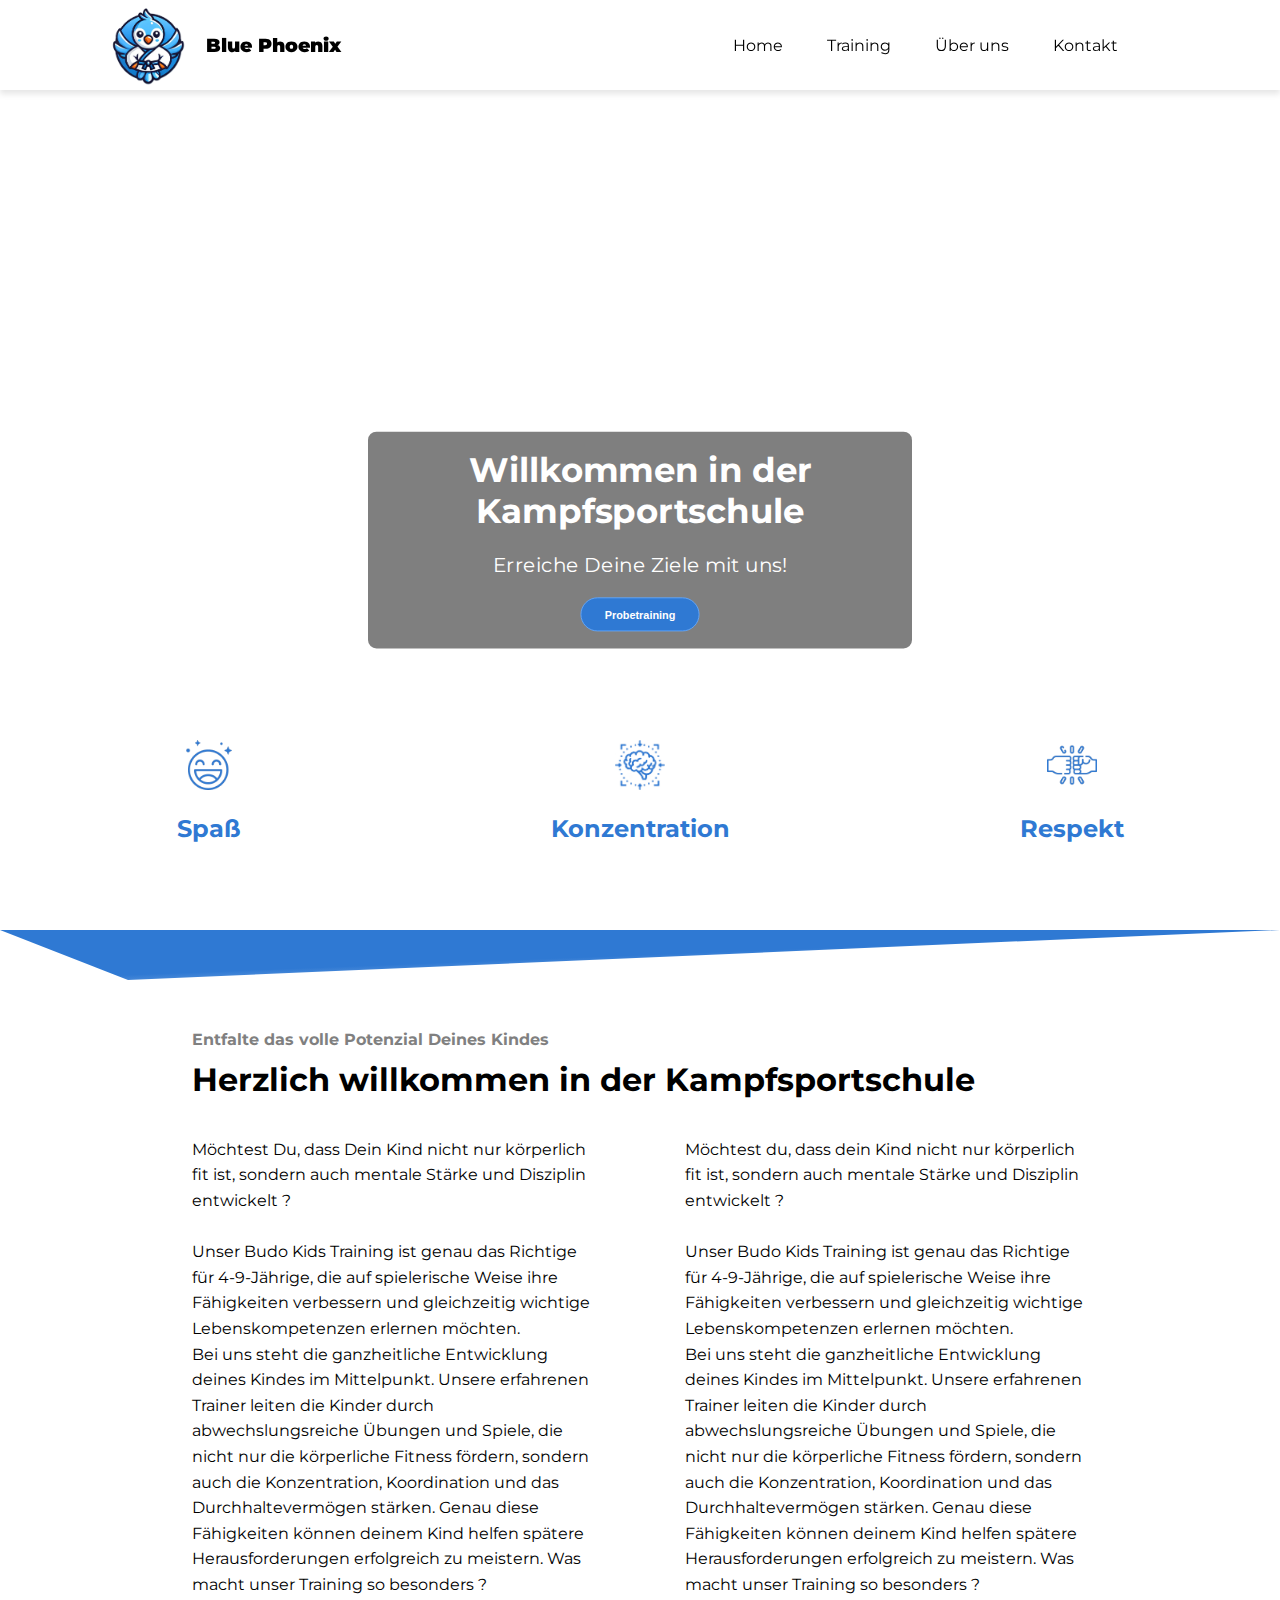
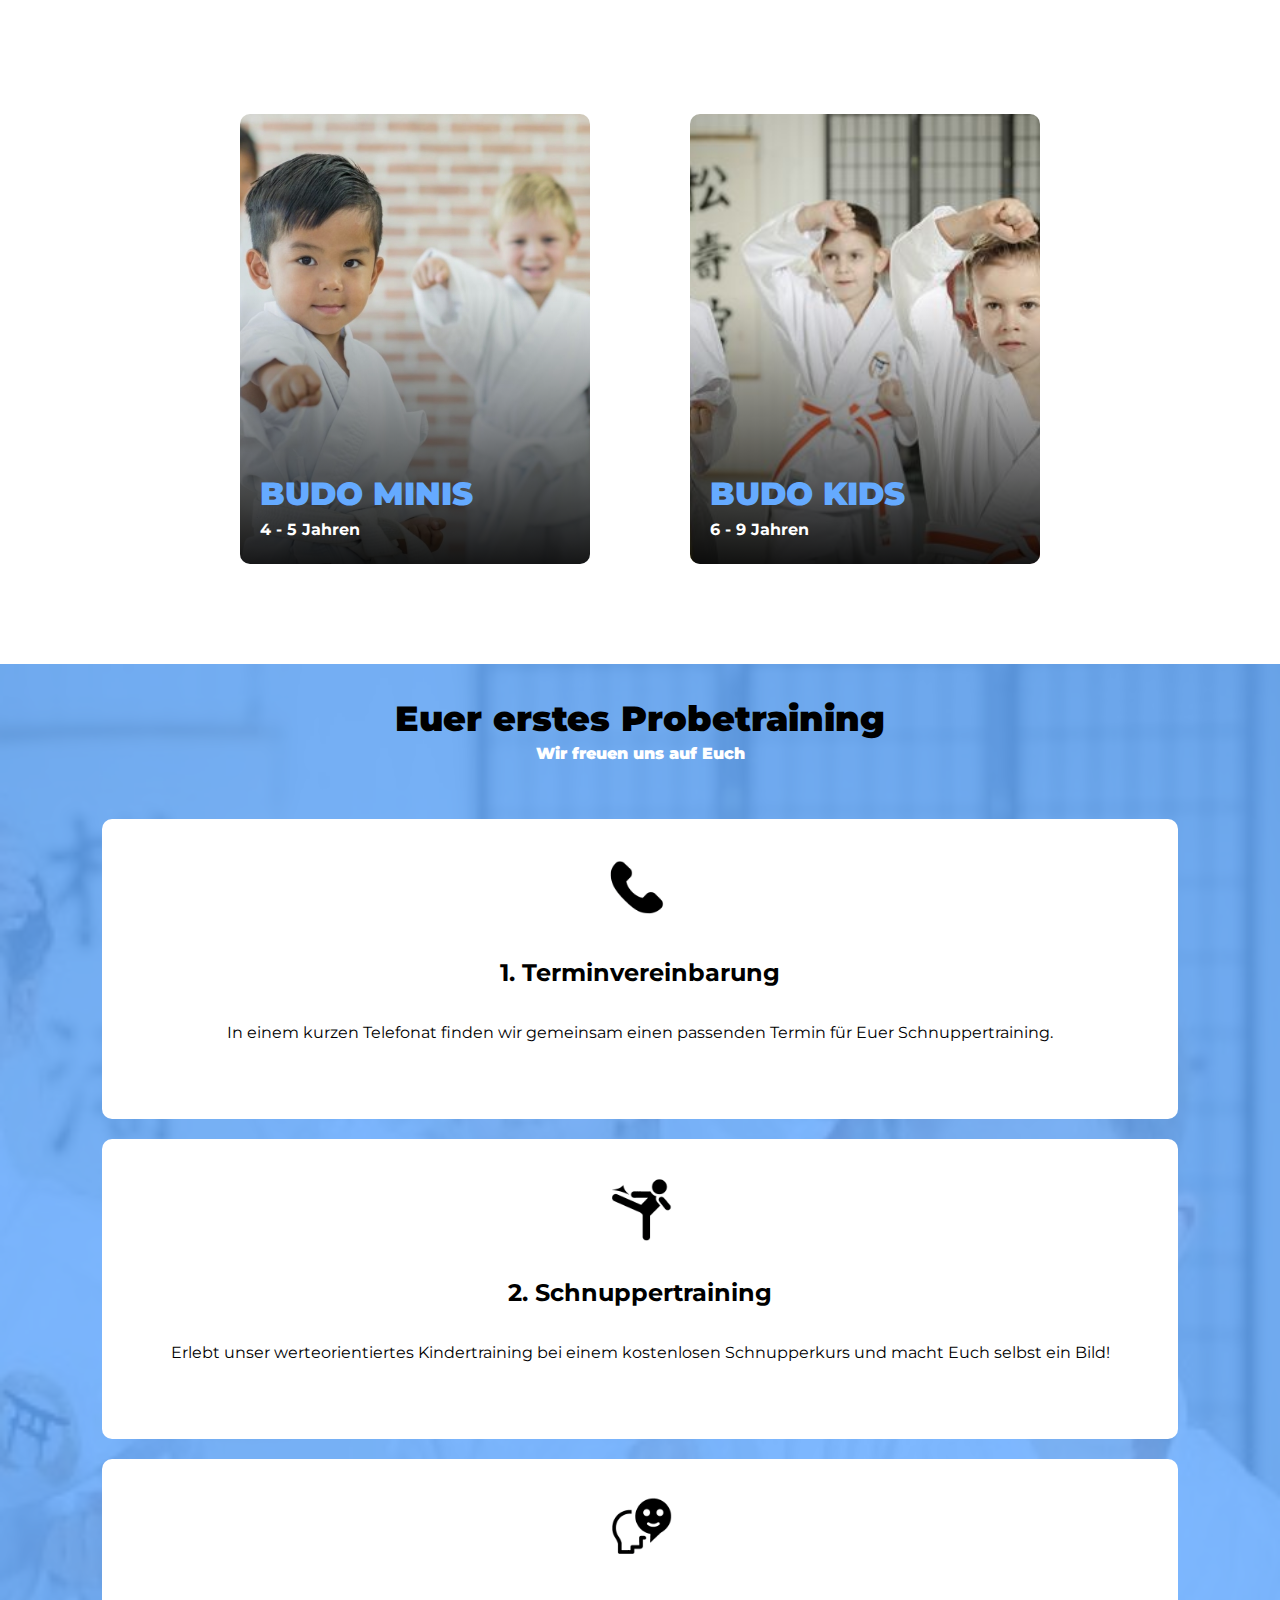
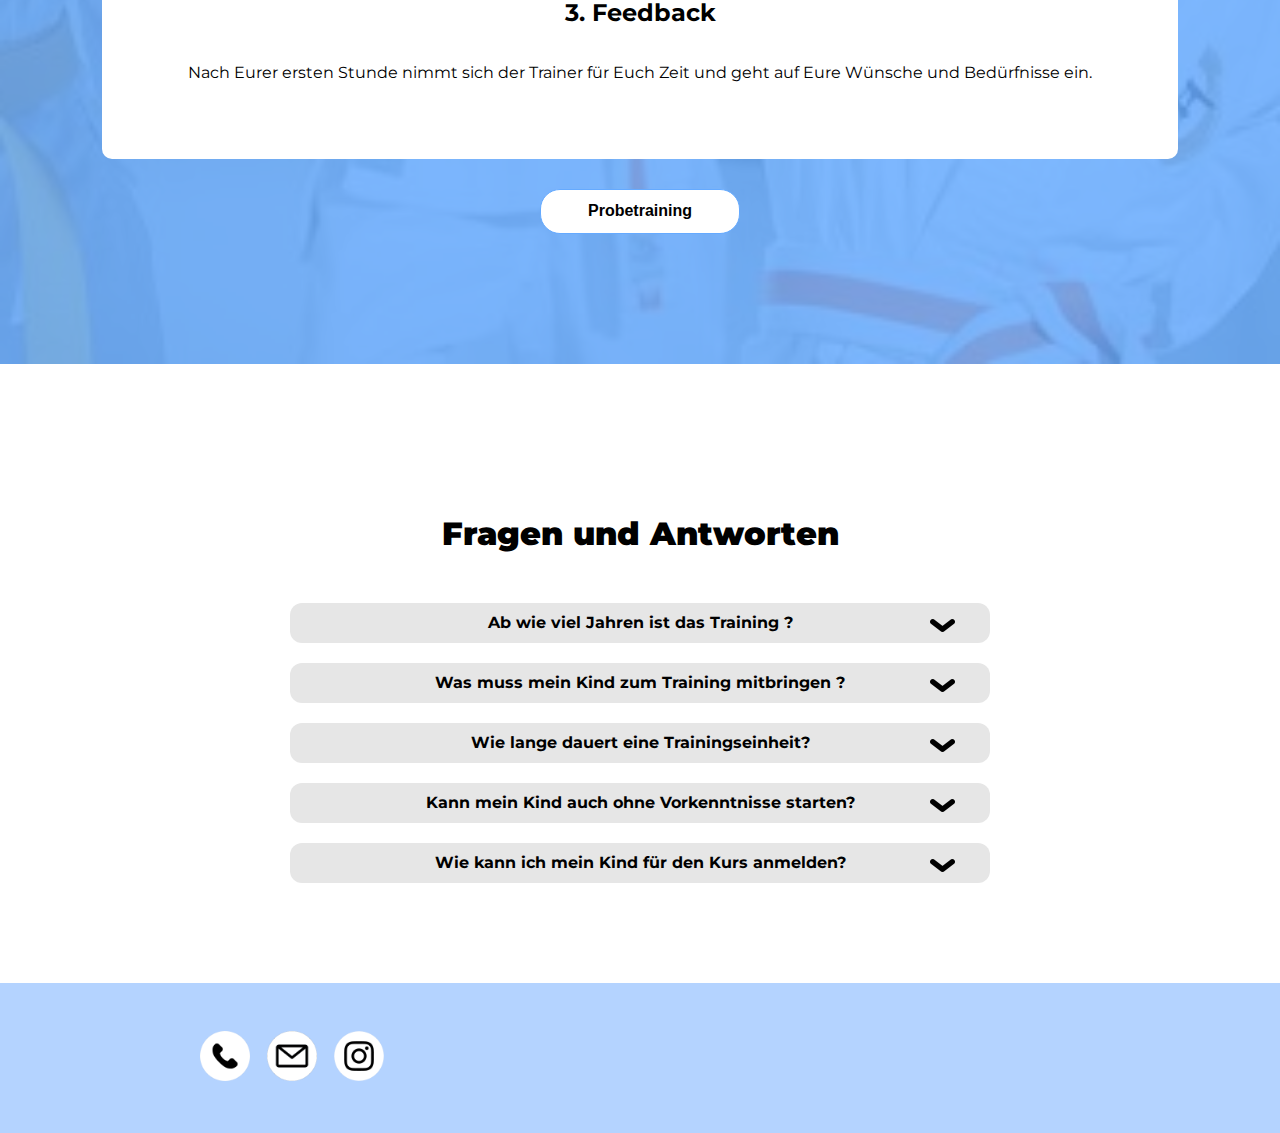
<file: index.html>
<!DOCTYPE html>
<html>
    
    <head>
        <!-- link to CSS file -->
        <link rel="stylesheet" href="s-header.css">
        <link rel="stylesheet" href="s-sidebar.css">
        <link rel="stylesheet" href="s-main.css">

        <!-- link to JS file -->
        <script src="myJavaScript.js" defer></script> 

        <!-- link top bar icon -->
        <link rel="shortcut icon" href="Images/Flaxi_Profil.png" type="image/x-icon">
        <!-- top bar title -->
        <title>Blue Phoenix</title>

        <meta name="viewport" content="width=device-width, initial-scale=1">

        <!-- Fontfamily: Robot & Montserrat -->
        <link href="https://fonts.googleapis.com/css2?family=Montserrat:wght@300;400;700&display=swap" rel="stylesheet">
    </head>

    <body>

        <div class="coverImage" id="CoverImage" onclick="openProbetrainingsAnmeldung()"></div>

        <div class="sideBar" id="Probetrainingsanmeldung">
            
            <form id="Kontaktformular" method="POST" class="sb-layout">
                <div>
                    <h3 style="margin: 0px 0px 0px -120px; cursor: pointer"><a onclick="openProbetrainingsAnmeldung()">✖</a></h3>
                </div>
                
                <div class="sb-title">
                    <h3 style="font-size: 25px;  margin-top: 30px">DEIN KOSTENLOSES <a style="color: #2f79d3; font-size: 30px">PROBETRAINING</a></h3>
                    <!-- <img style="position: relative; top: 13%; right: 0%; transform: rotate(20deg)" src="Images/Flaxi_Profil.png" alt="Flaxi_Profil" height="70px"> -->
                </div>

                <div>
                    <p class="sb-inputTitle">Dein Vor- & Nachname</p>
                    <input class="sb-inputField" name="ElternName" placeholder="Dein Name" required>
                </div>
                
                <div>
                    <p class="sb-inputTitle">Vor- & Nachname des Kindes</p>
                    <input class="sb-inputField" name="KindName" placeholder="Name Deines Kindes" required>
                </div>
                
                <div>
                    <p class="sb-inputTitle">Deine E-Mail Adresse</p>
                    <input class="sb-inputField" name = "email" placeholder="Deine E-Mail Adresse" required>
                </div>
                
                <div>
                    <p class="sb-inputTitle">Deine Telefonnummer</p>
                    <input class="sb-inputField" name = "Telefonnummer" placeholder="Deine Telefonnummer" required>
                </div>
                
                <div>
                    <p class="sb-inputTitle">Kurs</a></p>
                    <select name="kurs" class="sb-inputField" style="width: 255px" required>
                        <option value="Minis 4-5 J.">Minis 4-5 Jahre</option>
                        <option value="Kids 6-10 J.">Kids 6-10 Jahre</option>
                    </select>
                </div>
                
                <div>
                    <p style="font-size:10px; margin-top: 20px; margin-left: 20px;">Wir speichern Dein Daten damit wir Dich kontaktieren <br> können - <a href="datenschutz.html" target="_blank">Datenschutz</a>.</p> 
                </div>
                
                <div>
                    <button class="sb-anmeldungsbutton" type="submit">
                        Zum Probetraining anmelden
                    </button>
                </div>
            </form>

            <div id="submit-window" class="submit-window hide">
                <img src="Images/Bestätigungs_harken_blau.png" alt="flaxi" width="200px">
                <h3>Deine Anmeldung war erfolgreich!</h3>
            </div>
        </div>
        
        <header>
            
            <!-- Linker Bereich mit Logo -->
            <div class="logo">
                <img src="Images/Flaxi_Profil.png" alt="Flaxi_Profil" height="90%">
                <span>Blue Phoenix</span>
            </div>
            
            <!-- Hamburger menu (nur bei Mobile) -->
            <div class="hamburger" onclick="openHamburger()">
                ☰
            </div>
            
            <!-- Rechter Bereich mit Navigation -->
            <nav id="nav-menu">
                <ul>
                    <li><a href="#">Home</a></li>
                    <li><a href="kursplan.html">Training</a></li>
                    <li><a href="#trainltraining">Über uns</a></li>  
                    <li><a href="#contact">Kontakt</a></li>
                </ul>
            </nav>
            
        </header>
        
        
        <main>
            
            <section class="hero-section">

                <img src="Images/Pazuru_Kids_Header.jpg" alt="Hero Image">
                <img src="Images/topBanner_3.jpg" alt="Hero Image">

                <div class="hero-text">
                    <h1>Willkommen in der Kampfsportschule</h1>
                    <p>Erreiche Deine Ziele mit uns!</p>

                    <button onclick="openProbetrainingsAnmeldung()">Probetraining</button>
                </div>

                <div class="hero-description">
                    <div class="hero-description-element">
                        <img src="Images/Icon_spaß_1.png" alt="spaß" height="60px">
                        <p>Spaß</p>
                    </div>

                    <div class="hero-description-element">
                        <img src="Images/Icon_Brain.png" alt="Konzentration">
                        <p>Konzentration</p>
                    </div>

                    <div class="hero-description-element">
                        <img src="Images/Respekt.png" alt="Respekt" heigth="60px">
                        <p>Respekt</p>
                    </div>
                </div>
            </section>

            <div class="section-seperater">

            </div>

            <section class="willkommens-section">
                
                <h4>Entfalte das volle Potenzial Deines Kindes</h4>

                <h1>Herzlich willkommen in der Kampfsportschule</h1>

                <div class="willkommens-text">
                    <p>
                        Möchtest Du, dass Dein Kind nicht nur körperlich fit ist, sondern auch mentale Stärke und Disziplin entwickelt ? <br><br> Unser Budo Kids Training ist genau das Richtige für 4-9-Jährige, die auf spielerische Weise ihre Fähigkeiten verbessern und gleichzeitig wichtige Lebenskompetenzen erlernen möchten.<br>
                        Bei uns steht die ganzheitliche Entwicklung deines Kindes im Mittelpunkt. Unsere erfahrenen Trainer leiten die Kinder durch abwechslungsreiche Übungen und Spiele, die nicht nur die körperliche Fitness fördern, sondern auch die Konzentration, Koordination und das Durchhaltevermögen stärken. Genau diese Fähigkeiten können deinem Kind helfen spätere Herausforderungen erfolgreich zu meistern.
                        Was macht unser Training so besonders ?
                    </p>

                    <p>
                        Möchtest du, dass dein Kind nicht nur körperlich fit ist, sondern auch mentale Stärke und Disziplin entwickelt ? <br><br> Unser Budo Kids Training ist genau das Richtige für 4-9-Jährige, die auf spielerische Weise ihre Fähigkeiten verbessern und gleichzeitig wichtige Lebenskompetenzen erlernen möchten.<br>
                        Bei uns steht die ganzheitliche Entwicklung deines Kindes im Mittelpunkt. Unsere erfahrenen Trainer leiten die Kinder durch abwechslungsreiche Übungen und Spiele, die nicht nur die körperliche Fitness fördern, sondern auch die Konzentration, Koordination und das Durchhaltevermögen stärken. Genau diese Fähigkeiten können deinem Kind helfen spätere Herausforderungen erfolgreich zu meistern.
                        Was macht unser Training so besonders ?
                    </p>
                </div>
                
            </section>

            <section id="course" class="course-section">
                


                <div class="course-section-container">
    
                    <a class="course-section-course" href="MiniKurs.html">
                        
                        <img src="Images/BudoMinis.jpg" alt="Budo Minis"  height="100px">

                        <div class="course-section-course-description">
                            <h2>BUDO MINIS</h2> 
                            <p>4 - 5 Jahren</p>
                        </div>
                    </a>

                    <a class="course-section-course" href="MiniKurs.html">
                        
                        <img src="Images/BudoKids2.jpg" alt="Budo Minis"  height="100px">

                        <div class="course-section-course-description">
                            <h2>BUDO KIDS</h2> 
                            <p>6 - 9 Jahren</p>
                        </div>
                    </a>

                </div>
                
            </section>

            <section class="trailtraining-section" id="trainltraining">

                <img src="Images/BudoKids2.jpg" alt="">

                <div class="trailtraining-section-container">
                    
                    <div class="trailtraining-section-header">
                        <h1>Euer erstes Probetraining</h1>
                        <p>Wir freuen uns auf Euch</p>
                    </div>
                    <div class="trailtraining-section-item-container">
    
                        <div class="trailtraining-section-item">
                            <img src="Images/Icon_telefon2.png" alt="Icon_telefon" width="auto" height="100px">
                            <h2>1. Terminvereinbarung</h2>
                            <p>In einem kurzen Telefonat finden wir gemeinsam einen passenden Termin für Euer Schnuppertraining.</p>
                        </div>
                        <div class="trailtraining-section-item">
                            <img src="Images/Kick_in_Luft.png" alt="Kick_in_Luft" width="auto" height="100px">
                            <h2>2. Schnuppertraining</h2>
                            <p>Erlebt unser werteorientiertes Kindertraining bei einem kostenlosen Schnupperkurs und macht Euch selbst ein Bild!</p>
                        </div>
                        <div class="trailtraining-section-item">
                            <img src="Images/Feedback_gespräch.png" alt="Feedback_gespräch" width="auto" height="100px">
                            <h2>3. Feedback</h2>
                            <p>Nach Eurer ersten Stunde nimmt sich der Trainer für Euch Zeit und geht auf Eure Wünsche und Bedürfnisse ein.</p>
                        </div>
                    </div>
                    <div class="trailtraining-section-pt">
    
                        <button onclick="openProbetrainingsAnmeldung()">Probetraining</button>
    
                    </div>
                </div>
                

            </section>

            <!--Beantwortete Fragen-->
            <div class="fragen-antwort-section">

                <h1>Fragen und Antworten</h1>

                <div class="fragen-container">
                    <div class="frage-item" onclick="openQuestion(this)">

                        <div class="fragen_dropdown">
                            <h4>Ab wie viel Jahren ist das Training ?</h4>
                            <img src="Images/Arrow_Down.png" alt="Arrow_Down" width="25px">
                        </div>
                        <div class="fragen_dropdown-content">
                            <p>Unsere Kurse sind für Kinder ab 4 Jahren geeignet. Wir haben spezielle Programme, die altersgerechte Übungen und Techniken beinhalten.</p>
                        </div>

                    </div>
                    
                    <div class="frage-item" onclick="openQuestion(this)">

                        <div class="fragen_dropdown">
                            <h4>Was muss mein Kind zum Training mitbringen ?</h4>
                            <img src="Images/Arrow_Down.png" alt="Arrow_Down" width="25px">
                        </div>
                        <div class="fragen_dropdown-content">
                            <p>Dein Kind braucht für sein erstes Probetraining lediglich bequeme Sportklamotten und eine gefüllte Trinkflasche. Turnschuhe benötigt ihr nicht, da wir auf Mattenboden Trainieren.</p>
                        </div>

                    </div>

                    <div class="frage-item" onclick="openQuestion(this)">

                        <div class="fragen_dropdown">
                            <h4>Wie lange dauert eine Trainingseinheit?</h4>
                            <img src="Images/Arrow_Down.png" alt="Arrow_Down" width="25px">
                        </div>
                        <div class="fragen_dropdown-content">
                            <p>Die Trainingseinheiten für Kinder dauern in der Regel 45-50 Minuten, abhängig von der Altersgruppe und dem Kurs.</p>
                        </div>

                    </div>

                    <div class="frage-item" onclick="openQuestion(this)">

                        <div class="fragen_dropdown">
                            <h4>Kann mein Kind auch ohne Vorkenntnisse starten?</h4>
                            <img src="Images/Arrow_Down.png" alt="Arrow_Down" width="25px">
                        </div>
                        <div class="fragen_dropdown-content">
                            <p>Absolut! Unsere Programme sind so gestaltet, dass Anfänger genauso gut mitmachen können wie erfahrene Kinder. Jeder wird dort abgeholt, wo er oder sie steht.</p>
                        </div>

                    </div>

                    <div class="frage-item" onclick="openQuestion(this)">

                        <div class="fragen_dropdown">
                            <h4>Wie kann ich mein Kind für den Kurs anmelden?</h4>
                            <img src="Images/Arrow_Down.png" alt="Arrow_Down" width="25px">
                        </div>
                        <div class="fragen_dropdown-content">
                            <p>Die Anmeldung erfolgt über unser Online-Formular <a style="color: blue" onclick="openProbetrainingsAnmeldung()">(klicke hier)</a>. Bei Fragen oder Unsicherheiten helfen wir euch gerne weiter.</p>
                        </div>

                    </div>
                </div>
            </div>

            <section class="contact-section" id="contact">

                <div class="contact-section-icon-container">
                    <a href=""><img src="Images/Icon_telefon.png" alt="telefon"></a>
                    <a href=""><img src="Images/Icon_Email.png" alt="telefon"></a>
                    <a href="https://www.instagram.com/kampfsportschule_blue_phoenix/" target="_blank"><img src="Images/Icon_Instagram.png" alt="telefon"></a>
                </div>

            </section>

            

        </main>
    </body>

</html>
                    <!-- <iframe width="560" height="315" src="https://www.youtube.com/embed/53fdNmuQEEo?si=mpQgqDlA49kzU08f" 
                        title="YouTube video player" 
                        frameborder="0" 
                        allow="accelerometer; autoplay; clipboard-write; encrypted-media; gyroscope; picture-in-picture; web-share" 
                        referrerpolicy="strict-origin-when-cross-origin" 
                        allowfullscreen>
                    </iframe> -->
</file>
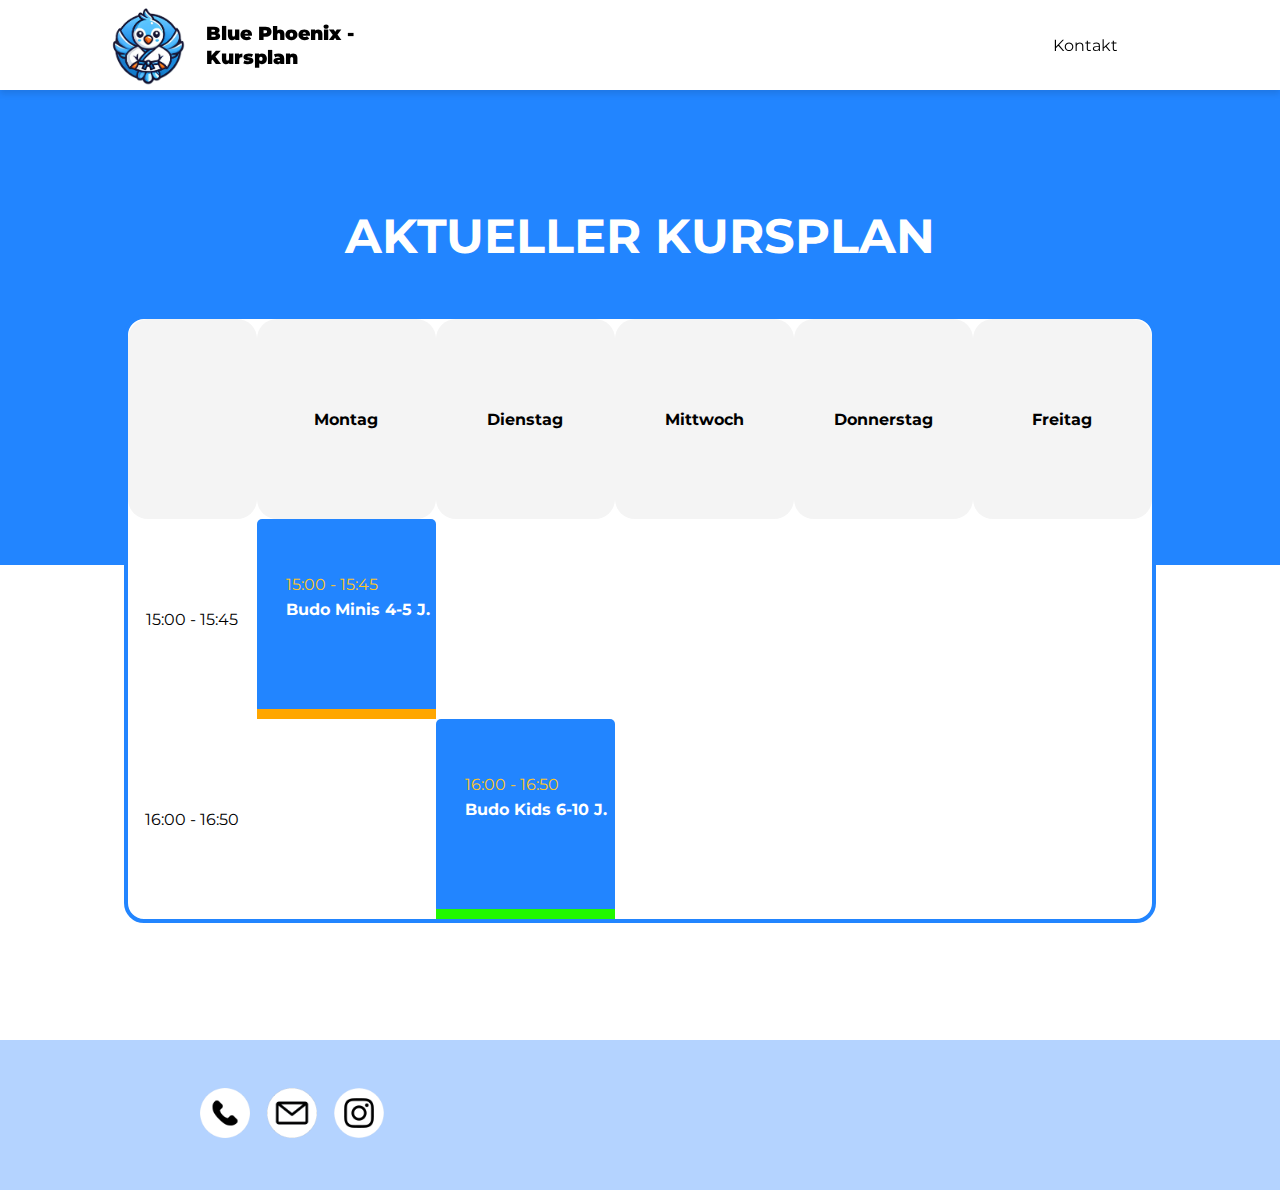
<file: kursplan.html>
<!DOCTYPE html>
<html lang="en">
    <head>
        <!-- link to CSS file -->
        <link rel="stylesheet" href="s-header.css">
        <link rel="stylesheet" href="s-sidebar.css">
        <link rel="stylesheet" href="s-main.css">
        <link rel="stylesheet" href="s-courseplan.css">

        <!-- link to JS file -->
        <script src="myJavaScript.js" defer></script> 

        <!-- link top bar icon -->
        <link rel="shortcut icon" href="Images/Flaxi_Profil.png" type="image/x-icon">
        <!-- top bar title -->
        <title>Blue Phoenix - Kursplan</title>

        <meta name="viewport" content="width=device-width, initial-scale=1">

        <!-- Fontfamily: Robot & Montserrat -->
        <link href="https://fonts.googleapis.com/css2?family=Montserrat:wght@300;400;700&display=swap" rel="stylesheet">
    </head>

    <header>
            
        <!-- Linker Bereich mit Logo -->
        <div class="logo">
            <img src="Images/Flaxi_Profil.png" alt="Flaxi_Profil" height="90%">
            <span>Blue Phoenix - Kursplan</span>
        </div>
        
        <!-- Hamburger menu (nur bei Mobile) -->
        <div class="hamburger" onclick="openHamburger()">
            ☰
        </div>
        
        <!-- Rechter Bereich mit Navigation -->
        <nav id="nav-menu">
            <ul>
                <li><a href="#contact">Kontakt</a></li>
            </ul>
        </nav>
        
    </header>

    <main>

        <div class="background">

            <h2>AKTUELLER KURSPLAN</h2>

            <div class="courseplan">

                <table>
                    <tr>
                        <th></th>
                        <th>Montag</th>
                        <th>Dienstag</th>
                        <th>Mittwoch</th>
                        <th>Donnerstag</th>
                        <th>Freitag</th>
                    </tr>
                    <tr>
                        <td>15:00 - 15:45</td>
                        <td class="kurs" href="BudoMinis.html">
                            <p>15:00 - 15:45</p>
                            <h4>Budo Minis 4-5 J.</h4>
                            <div style="background-color: rgb(255, 166, 0);"></div>
                        </td>
                        <td></td>
                        <td></td>
                        <td></td>
                        <td></td>
                    </tr>
                    <tr>
                        <td>16:00 - 16:50</td>
                        <td></td>
                        <td class="kurs" href="BudoKids.html">
                            <p>16:00 - 16:50</p>
                            <h4>Budo Kids 6-10 J.</h4>
                            <div style="background-color: rgb(33, 248, 0);"></div>
                        </td>
                        <td></td>
                        <td></td>
                        <td></td>
                    </tr>
                </table>

                
            </div>
        </div>

        <section class="contact-section" id="contact">

            <div class="contact-section-icon-container">
                <a href=""><img src="Images/Icon_telefon.png" alt="telefon"></a>
                <a href=""><img src="Images/Icon_Email.png" alt="telefon"></a>
                <a href="https://www.instagram.com/kampfsportschule_blue_phoenix/" target="_blank"><img src="Images/Icon_Instagram.png" alt="telefon"></a>
            </div>

        </section>

    </main>
<body>
    
</body>
</html>
</file>
<file: s-header.css>
/* Grundlegende Header-Einstellungen */
header {
    display: flex;
    position: sticky;
    top: 0;
    z-index: 10;
    justify-content: space-between;
    align-items: center;
    height: 10vh;
    padding: 0 50px;
    background-color: white;
    box-shadow: 0px 4px 6px rgba(0, 0, 0, 0.1);
}

/* Logo-Bereich */
.logo {
    position: relative;
    width: 250px;
    height: 100%;

    margin: 0px 0px 0px 60px;

    display: flex;
    align-items: center;
    justify-content: start;

    gap: 20px;

    color: rgb(0, 0, 0);
    font-size: larger;
    font-weight: 900;
}

/* Navigation */
.hamburger{
    display: none;
}

nav{
    display: flex;

    margin: 0px 100px 0px 0px;

    transition: max-height 0.3s ease-in-out;
}

nav ul {
    list-style: none;
    display: flex;
    gap: 20px;
    padding: 0;
    margin: 0;
}

nav ul li {
    display: inline;
}

nav ul li a {
    text-decoration: none;
    color: black;
    font-size: 16px;
    font-weight: 400;
    padding: 8px 12px;
    transition: color 0.3s ease-in-out;
}

nav ul li a:hover {
    color: #2f79d3;
}

@media(max-width: 800px){
    .hamburger{
        display: block;
        font-weight: bolder;
        font-size: larger;
    }
    .logo{
        margin-left: -20px;
        width: 200px;
        font-size: 1rem;
    }
    nav{
        position: absolute;
        top: 100%; /* Direkt unter der Header-Leiste */
        left: 0;
        max-height: 0;
        width: 100%;
        background: #ffffff;

        overflow: hidden; 
        
        transition: max-height .3s ease-in-out 0s;

        box-shadow: 0px 4px 6px rgba(0, 0, 0, 0.1);
    }
    nav ul{
        width: 100%;
        flex-direction: column;
        margin: 0px 0px 0px 20px;
    }
    nav ul li{
        display: flex;
        justify-content: flex-start;
        align-items: center;

        height: 60px;
    }
    nav ul li a{
        font-size: 1.5rem;
        font-weight: bold;
    }
    nav.open{
        height: 330px;
        max-height: 330px;
    }
}
</file>
<file: s-sidebar.css>
.sideBar{
    width: 420px;
    height: 100vh;
    position: fixed;
    left: -420px;
    background-color: rgb(255, 255, 255);
    z-index: 14;

    display: flex;
    justify-content: center;
}
.sideBarOpening {
    left: 0px;
    transition: 1s;
    -webkit-transition: 1s;
    -moz-transition: 1s;
    background-color: rgb(255, 255, 255);
}
.sideBarClosing {
    transition: 1s;
    -webkit-transition: 1s;
    -moz-transition: 1s;
    background-color: rgb(255, 255, 255);
    left: -420px;
}
.coverImage{
    width: 100%;
    height: 100%;
    position: fixed;
    background-color: rgba(0, 0, 0, 0.662);
    z-index: 12;

    visibility: hidden;
    overflow-x: hidden;
}

.sb-layout{
    display: flex;
    align-items: center;
    justify-content: center;
    flex-direction: column;

    margin: 0px 50px 0px 50px;

    transform: scale(1);
}
.sb-title{
    margin-left: 35px;
    display: flex;
    align-items: center;
}
.sb-inputTitle{
    margin-bottom: 5px;
    margin-top: 20px;
    font-size: 12px;
    font-weight: bold;
}
.sb-inputField{
    width: 230px;
    height: 35px;
    border-radius: 8px;

    padding-left: 10px;
    padding-right: 10px;
}
.sb-anmeldungsbutton{
    margin-top: 30px;
    width: 210px;
    height: 40px;

    background-color: white;
    color: #2f79d3;
    font-weight: bold;
    font-size: 12px;

    border-radius: 20px;
    border-color: #2f79d3;
    border-width: 4px;

    position: relative;
    z-index: 1;

    animation: rackingAnim 8s ease;
    animation-iteration-count:infinite;
}
.sb-anmeldungsbutton:hover{
    color: white;
    cursor: pointer;
}
.sb-anmeldungsbutton:before{
    transition: 0.5s all ease;
    position: absolute;
    top: 0;
    left: 50%;
    right: 50%;
    bottom: 0;
    content: "";
    background-color: #2f79d3;
    border-radius: 10px;
}
.sb-anmeldungsbutton:hover:before{
    transition: 0.5s all ease;
    position: absolute;
    left: 0;
    right: 0;
    opacity: 1;
    z-index: -1;
}
@keyframes rackingAnim {
    0%{
        transform: rotateZ(0);
    }
    85%{
        transform: rotateZ(0deg);
    }
    90%{
        transform: rotateZ(3deg);
    }
    95%{
        transform: rotateZ(-3deg);
    }
    100%{
        transform: rotateZ(0deg);
    }
}


.submit-window{
    width: 100%;
    height: 100%;

    position: absolute;

    display: flex;
    flex-direction: column;
    justify-content: center;
    align-items: center;

    background-color: white;
}

.submit-window > img{
    animation-name: popUp;
    animation-duration: .8s;
}

@keyframes popUp {
    0%{
        transform: scale(0);
    }
    60%{
        transform: scale(120%);
    }
    100%{
        transform: scale(100%);
    }
}


@media(max-width: 800px){
    .sb-layout{
        padding: 5vh 0;
    }
    .sb-title{
        margin-left: 15px;
        display: flex;
        align-items: center;
    }

    .sideBar{
        width: 100%;
        height: 100vh;
        position: fixed;
        left: -100%;
        background-color: rgb(255, 255, 255);
        z-index: 14;
    
        display: flex;
    }
    .sideBarOpening {
        left: calc(0%);
        transition: 1s;
        -webkit-transition: 1s;
        -moz-transition: 1s;
        background-color: rgb(255, 255, 255);
    }
    .sideBarClosing {
        transition: 1s;
        -webkit-transition: 1s;
        -moz-transition: 1s;
        background-color: rgb(255, 255, 255);
        left: -100%;
    }
}
</file>
<file: s-main.css>
html{
    scroll-behavior: smooth;
}
body{
    margin: 0px 0px 0px 0px;
    font-family: 'Montserrat', sans-serif;
}

section{
    height: 100vh;
    width: 100%;

    background-color: rgb(255, 255, 255);
}

.hero-section{
    width: 100%;
    height: 100vh; /* 100% der Bildschirmhöhe */
    overflow: hidden;

    display: flex;
    flex-direction: column;

    position: relative;

    margin-bottom: -60px;
}

.hero-section > img{
    width: 100%;
    height: 70%;
    object-fit: cover; /* Bild wird skaliert ohne Verzerrung */

    position: absolute;

    inset: 0;
    opacity: 0;
    animation-name: imageFadeIn;
    animation-duration: 16s;
    animation-iteration-count: infinite;
}
.hero-section > img:nth-child(1){
    animation-delay: 0s;
}
.hero-section > img:nth-child(2){
    animation-delay: 8s;
}
@keyframes imageFadeIn
{
    0%{
        opacity: 0;
        transform: scale(100%);
    }
    50%{
        opacity: 1;
    }
    100%{
        opacity: 0;
        transform: scale(100%);
    }
}


/* Text über dem Bild */
.hero-text {
    position: absolute;
    top: 50%;
    left: 50%;
    transform: translate(-50%, -50%) scale(.85);
    color: white;
    text-align: center;
    background: rgba(0, 0, 0, 0.5); /* Dunkler Hintergrund für bessere Lesbarkeit */
    padding: 20px;
    border-radius: 10px;
}

.hero-text button{
    height: 40px;
    width: 140px;

    border-radius: 20px;
    border: 1px solid #65aaff;
    padding: 8px;

    cursor: pointer;

    font-size: .8rem;
    font-weight: bolder;

    color: white;
    background-color: #2f79d3;

    transition: background-color .1s ease-in-out, border-color .3s ease-in-out, color .1s ease-in-out;
}

.hero-text button:hover{
    color: black;
    background-color: #65aaff;
    border-color: #2f79d3;
}


.hero-text h1 {
    font-size: 2.5rem;
    margin: 0;
}

.hero-text p {
    font-size: 1.5rem;
}

.hero-description{
    display: flex;
    justify-content: space-around;
    align-items: center;

    position: relative;
    top: 70%;

    padding: 20px 0px 0px 0px;
}

.hero-description-element{
    min-width: 150px;

    scale: 1;
    
    display: flex;
    flex-direction: column;
    align-items: center;
}

.hero-description img{
    height: 50px;
    width: auto;
}

.hero-description p{
    font-weight: bold;
    font-size: 1.5rem;

    display: flex;
    justify-content: center;

    color: #2f79d3;
}

/*Section Seperater*/
.section-seperater{
    height: 50px;
    width: 100%;
    background: linear-gradient(to bottom right, #2f79d3 50%, transparent 100%);
    clip-path: polygon(0% 0%, 10% 100%, 100% 0%, 100% 0%);
}

/*Willkommens section*/

.willkommens-section{
    height: 100%;
    /*min-height: 100vh;*/

    padding: 50px 0px 100px 0px;
}

.willkommens-text{
    display: grid;
    grid-template-columns: 1fr 1fr;
    gap: 10%;
    margin: 0px 15% 0px 15%;
}

.willkommens-section h4{
    grid-column: span 2; /* Überschrift über beide Spalten */
    text-align: start;
    margin: 0px 0px -10px 15%;

    color: gray;
    font-weight: bolder;
}

.willkommens-section h1{
    grid-column: span 2; /* Überschrift über beide Spalten */
    text-align: start;
    margin-left: 15%;

    font-weight: bolder;
    font-size: 2rem;
}

.willkommens-text p{
    line-height: 1.6;
    word-spacing: 0px;

    font-size: medium;
}

/* Course Section */
.course-section{
    width: 100%;
    height: 100%; /* 100% der Bildschirmhöhe */
    overflow: hidden;

    display: flex;
    flex-direction: column;
    align-items: center;

    padding: 0px 0px 100px 0px;
}

.course-section-container{
    display: flex;
    flex-direction: row;
    justify-content: space-around;
    align-items: center;

    gap: 100px;
}

.course-section-course{
    height: 450px;
    width: 350px;

    border-radius: 10px;

    text-decoration: none;
    
    position: relative;

    overflow: hidden;
}


/* Image Shadow */
.course-section-course::after {
    content: "";
    position: absolute;
    bottom: 0;
    left: 0;
    width: 100%;
    height: 60%;
    background: linear-gradient(to top, rgba(0, 0, 0, 0.9), transparent);
    pointer-events: none;
    z-index: 0;
}

.course-section-course > img{
    width: 110%;
    height: 100%;
    object-fit: cover; /* Bild wird skaliert ohne Verzerrung */

    transition: scale .8s ease-in-out;
}
.course-section-course > img:hover{
    scale: 1.1;
}

.course-section-course-description{
    position: relative;

    margin: -120px 0px 0px 20px;
    z-index: 1;
    pointer-events: none;
}

.course-section-course-description > h2{
   color: #65aaff;
   font-weight: 900;
   font-size: 2rem;
}
.course-section-course-description > p{
    color: white;
    font-weight: bold;
    margin-top: -20px;
}


/* How to Probetraining */
.trailtraining-section{
    height: 700px;
    width: 100%;

    position: relative;
    display: flex;
    flex-direction: column;
}

.trailtraining-section > img{
    width: 100%;
    height: 700px;

    object-fit: cover;

    z-index: 0;
}

.trailtraining-section::after{
    content: "";
    position: absolute;
    bottom: 0%;
    left: 0%;
    width: 100%;
    height: 100%;
    background: #65aaffd5;
    pointer-events: none;
    z-index: 0;
}

.trailtraining-section-container{
    display: flex;
    flex-direction: column;

    gap: 0px;

    position: absolute;
    bottom: 10%;
    left: 15%;
    width: 70%;
    height: 80%;
}


.trailtraining-section-header{
    display: flex;
    flex-direction: column;
    justify-content: center;
    align-items: center;

    gap: 0px;

    width: 100%;
    height: 20%;

    margin: -20px 0px -100px 0px;

    z-index: 1;
}

.trailtraining-section-header > h1{
    color: rgb(0, 0, 0);
    font-size: 2.2rem;
    font-weight: 900;

    z-index: 1;
}
.trailtraining-section-header > p{
    color: rgb(255, 255, 255);
    font-size: medium;
    font-weight: 900;

    margin-top: -20px;

    z-index: 1;
}


.trailtraining-section-item-container{
    display: flex;
    flex-direction: row;
    justify-content: space-around;
    align-items: center;

    gap: 20px;

    padding: 150px 0px 0px 0px;
}

.trailtraining-section-item {
    display:flex;
    flex-direction: column;
    justify-content: start;
    align-items: center;

    position: relative;
    bottom: 0;
    left: 0%;
    width: 400px;
    height: 300px;

    border-radius: 10px;

    background-color: white;

    z-index: 1;
}

.trailtraining-section-item > img{
   padding: 20px 0px 0px 0px;
}
.trailtraining-section-item > p{
   padding: 0px 20px 0px 20px;
   text-align: center;
}

.trailtraining-section-pt{
    display: flex;
    justify-content: center;
    align-items: center;

    padding: 80px 0px 0px 0px;

    z-index: 1;
}
.trailtraining-section-pt > button{
    height: 45px;
    width: 200px;

    border-radius: 20px;
    border: 1px solid #65aaff;
    padding: 8px;

    cursor: pointer;

    font-size: 1rem;
    font-weight: bolder;

    color: rgb(0, 0, 0);
    background-color: #ffffff;

    transition: background-color .1s ease-in-out, border-color .3s ease-in-out, color .1s ease-in-out;
}
.trailtraining-section-pt > button:hover{
    border-color: black;
    color: rgb(0, 0, 0);
    background-color: #f3f3f3;
}


/*Question Section*/
.fragen-antwort-section{
    margin-top: 150px;

    height: 100%;

    padding: 0px 0px 100px 0px;

    background-color: white;
}
.fragen-antwort-section > h1{
    text-align: center;

    font-weight: 900;

    margin-bottom: 50px;
}
.fragen-container{
    height: 100%;

    display: flex;
    flex-direction: column;
    justify-content: space-between;
    align-items: center;
    gap: 20px;
}
.frage-item{
    max-width: 700px;
    width: 80%;

    display: flex;
    flex-direction: column;

    border-radius: 12px;

    background-color: rgb(230, 230, 230);

    cursor: pointer;

    transition: all .1s ease-in-out;
}
.frage-item:hover{
    transform: scale(101%);
}
.fragen_dropdown{
    height: 30px;
    width: 100%;

    position: relative;

    display: flex;
    flex-direction: row;
    justify-content: center;

    padding-top: 10px;

    pointer-events: auto;
}
.fragen_dropdown > h4{
    margin-top: 0px;
    text-align: center;
}
.fragen_dropdown > img{
    position: absolute;
    right: 5%;
}
.fragen_dropdown-content{
    max-height: 0px;
    overflow: hidden;
    transition: max-height .4s ease-in-out;

    text-align: center;
    font-size: 13px;

    margin-left: 15px;
    margin-right: 15px;

    pointer-events: auto;
}
.fragen_dropdown-content > p{
   padding-bottom: 10px;
}
.fragen_dropdown-content_open{
    max-height: 200px;
}


/* Contact Section */

.contact-section{
    height: 150px;
    width: 100%;

    bottom: 0;

    background-color: rgb(180, 211, 255);

    display: flex;
    align-items: center;
    justify-content: space-between;
}

.contact-section-icon-container{
    width: 200px;

    margin: 0px 0px 0px 15%;

    display: flex;
    align-items: center;
    justify-content: space-around;
}

.contact-section img{
    height: 50px;
    width: 50px;

    object-fit: cover;

    cursor: pointer;
}
.contact-section img:hover{
    size: 1.1;
}

/*Ivisible*/
.hide{
    display: none;
}

@media(max-width: 1300px) {
    .trailtraining-section{
        height: 1300px;
    }
    .trailtraining-section > img{
        width: 100%;
        height: 1300px;
    
        object-fit: cover;
    
        z-index: 0;
    }
    .trailtraining-section-header{
        margin-top: -130px;
    }
    .trailtraining-section-header > h1{
        text-align: center;
    }
    .trailtraining-section-header > p{
        margin-top: -20px;
    }
    .trailtraining-section-item-container{
       flex-direction: column;
       gap: 20px;

       margin: -20px 0px 0px 0px;
    }
    .trailtraining-section-item {
        width: 120%;
    }
    .trailtraining-section-pt{
        margin-top: -50px;
    }
}

@media(max-width: 1000px){
    body{
        font-family: none;
    }

    .willkommens-section{
        margin: 0px 0px 0px 0px;
    }
    .willkommens-section h1{
        margin-left: 5%;
    }
    .willkommens-section h4{
        margin-left: 5%;
    }
    .willkommens-text{
        grid-template-columns: 1fr;
        margin: 0px 5% 0px 05%;
        gap: 0;
    }

    .hero-section{
        height: 100vh;
    }
    .hero-text{
        position: absolute;
        top: 63%;
        bottom: 0%;
        left: 50%;
        width: 100%;
        transform: translate(-50%, -50%);
        color: rgb(0, 0, 0);
        background: rgb(255, 255, 255);
    }
    .hero-text h1 {
        font-size: 2.5rem;
        margin: 0;
    }
    .hero-text p {
        font-size: 1rem;
    }

    .hero-description{
        margin: 0px 0px 0px 0px;
        justify-content: center;
    }
    .hero-description-element{
        min-width: 130px;
        scale: .7;
    }

    .course-section-container{
        height: 100%;

        flex-direction: column;
    }

    .fragen_dropdown{
        height: 50px;
    }
    .fragen_dropdown > img{
        display: none;
    }


    .contact-section-icon-container{
        width: 100%;
        margin: 0px 0px 0px 0px;
    }
}
</file>
<file: s-courseplan.css>
.background{
    height: 100vh;
    background: linear-gradient(to bottom, #2285ff 50%, white 50%);

    display: flex;
    flex-direction: column;
    justify-content: center;
    align-items: center;

    padding: 0px 0px 50px 0px;
}

.background > h2{
    font-size: 3rem;

    color: white;

    margin: 50px 0px 50px 0px;
}


.courseplan{
    height: 600px;
    width: 80%;
    background-color: white;

    border-radius: 20px;
    border: solid #2285ff 4px;

    display: flex;
    flex-direction: row;
    justify-content: space-around;
}

table {
    width: 100%;
    border-collapse: collapse;
    border-radius: 20px;
}
th, td {
    /*border: 1px solid black;*/

    text-align: center;
    padding: 10px;

    width: 16.66%;
    height: 33.33%;
}
th:first-child, td:first-child {
    width: 12%; /* Erste Spalte kleiner */
} 
th {
    background-color: #f4f4f4;
    border-radius: 20px;
}
.kurs {
    position: relative;

    background-color: #2285ff;
    border-radius: 5px;
    color: white;

    transition: background-color .2s ease-in-out;
}
.kurs:hover{
    background-color: #0073ff;
    border-radius: 5px;
    cursor: pointer;
    font-weight: bold;
}

.kurs > p{
    color: rgb(255, 197, 37);

    position: absolute;
    top: 20%;
    left: 16%;
}
.kurs > h4{
    position: absolute;
    top: 30%;
    left: 16%;

    color: white;
}
.kurs > div{
    position: absolute;
    bottom: 0%;
    left: 0%;

    height: 10px;
    width: 100%;
}

@media(max-width: 1000px){

    .courseplan{
        width: 100%;
        height: 500px;
    }
    .td {
        width: 1%;
        font-size: 1rem;
    }
}
</file>
